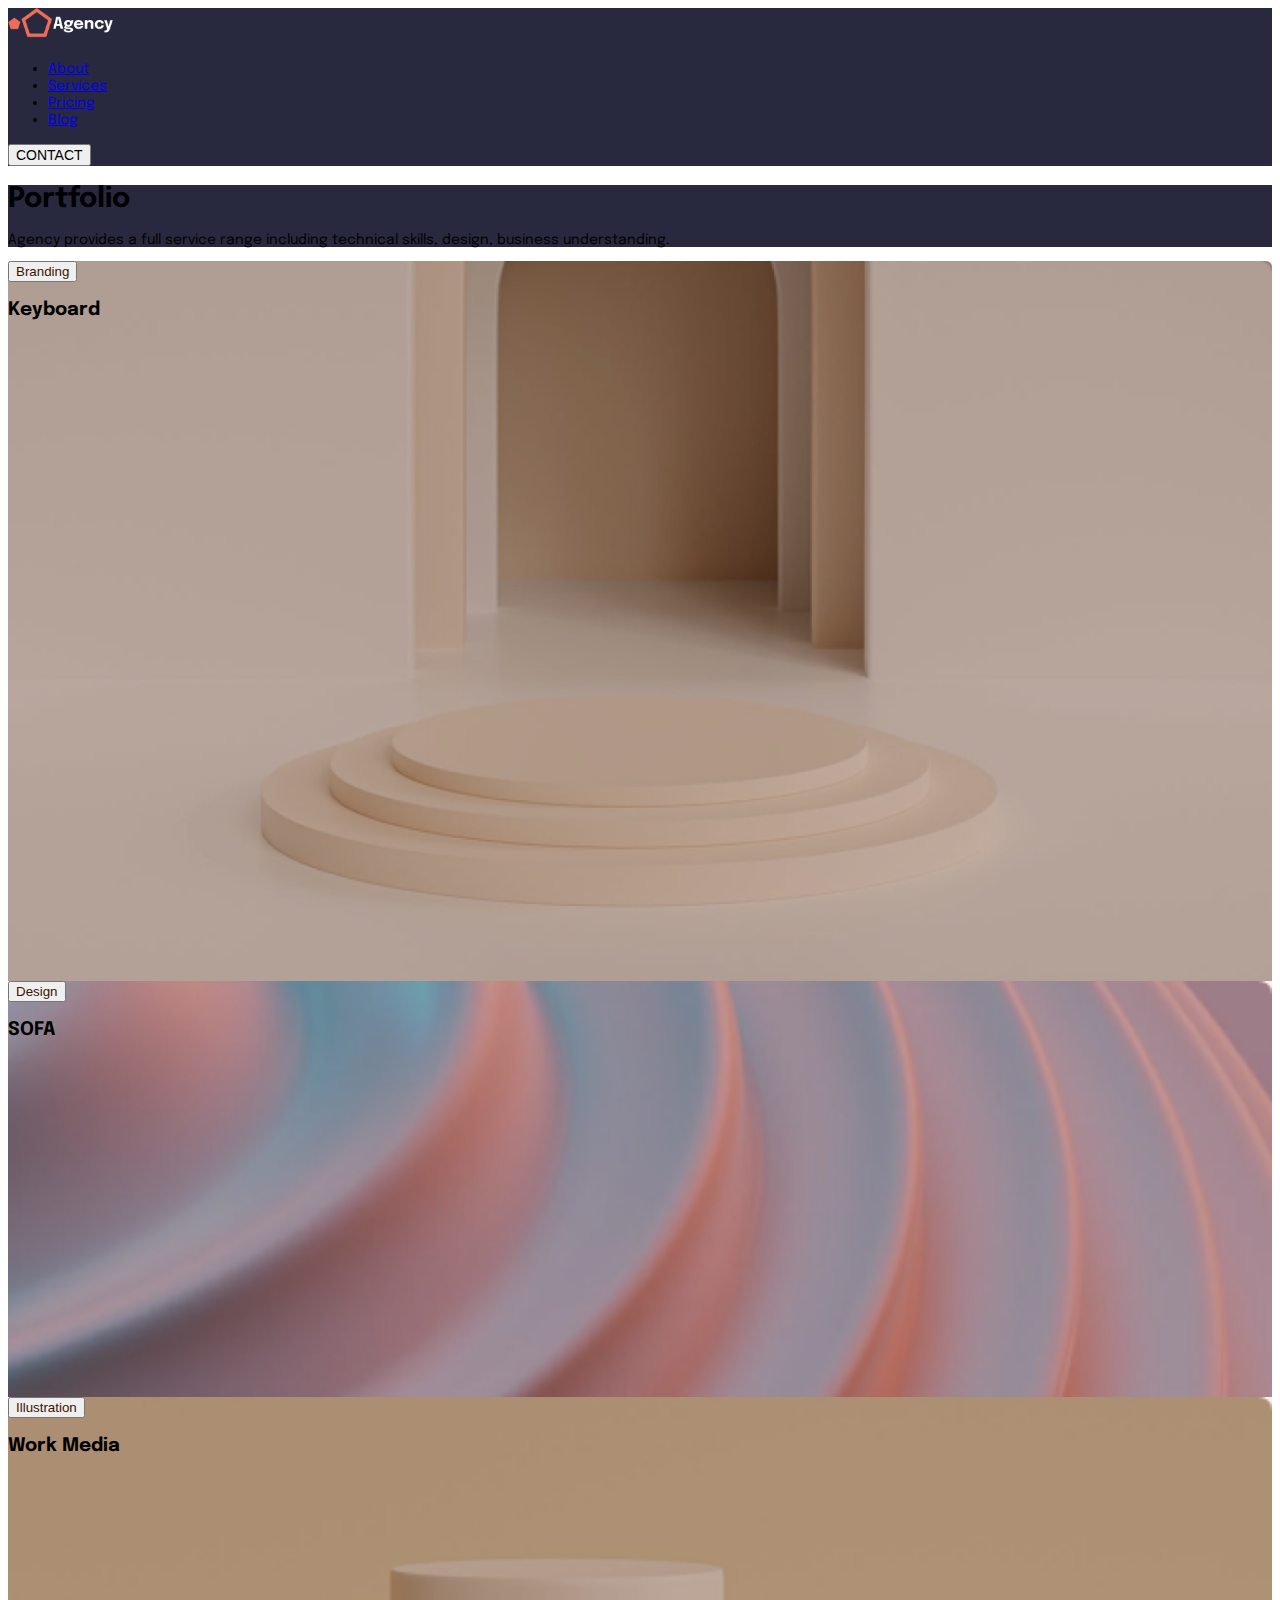
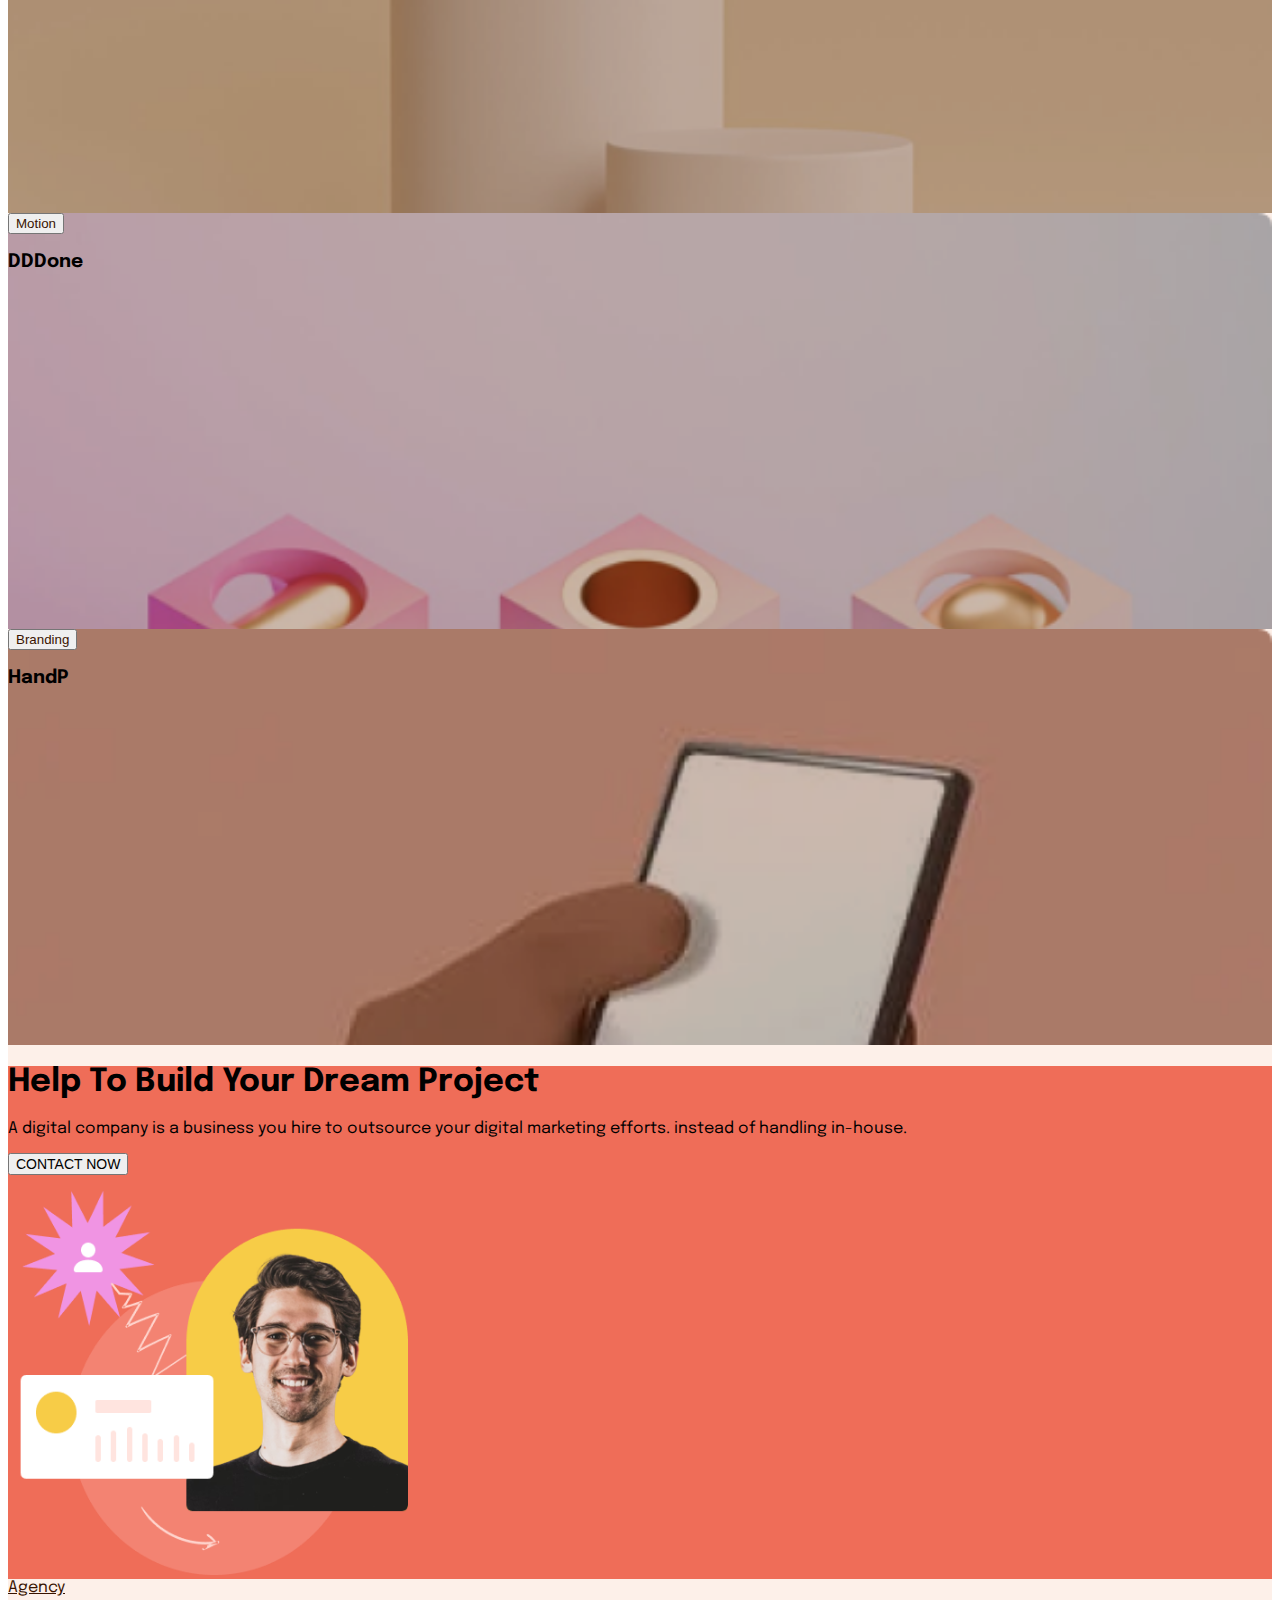
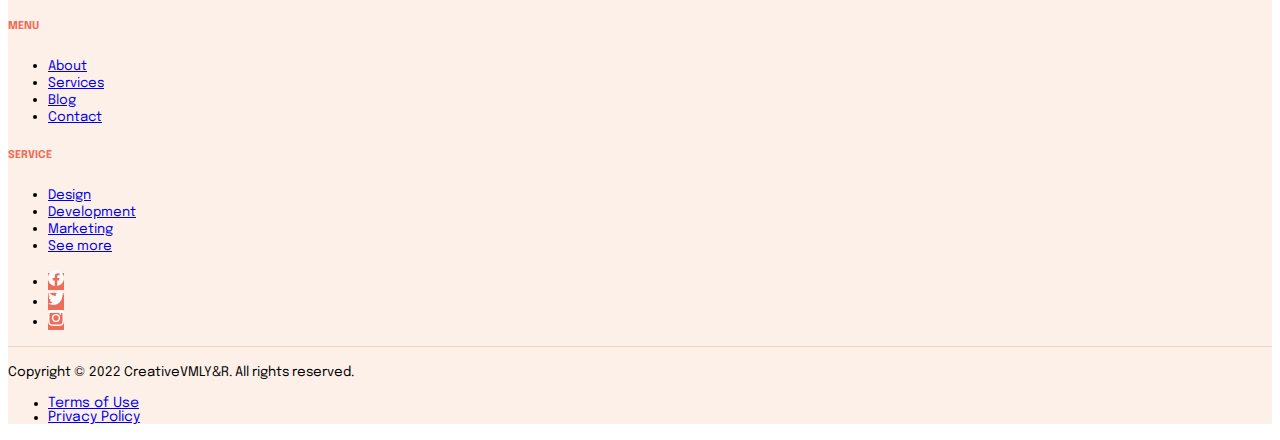
<file: index.html>
<!DOCTYPE html>
<html lang="en">
  <head>
    <meta charset="UTF-8">
    <meta http-equiv="X-UA-Compatible" content="IE=edge">
    <meta name="viewport" content="width=device-width, initial-scale=1.0">
    <title>Document</title>

    <link href="https://cdn.jsdelivr.net/npm/bootstrap@5.3.0-alpha1/dist/css/bootstrap.min.css" rel="stylesheet" integrity="sha384-GLhlTQ8iRABdZLl6O3oVMWSktQOp6b7In1Zl3/Jr59b6EGGoI1aFkw7cmDA6j6gD" crossorigin="anonymous">
    <link rel="stylesheet" href="./css/main.css">
  </head>
  <body>
    <!-- Header section with navigation links -->
    <section class="dark-bg">
      <div class="container">
        <header class="d-flex flex-wrap align-items-center justify-content-center justify-content-md-between py-3 content-box">
          <a href="/" class="d-flex align-items-center col-md-3 mb-2 mb-md-0 text-dark text-decoration-none">
            <img height="32" alt="Logo" src="./assets/logo.png" />
          </a>
    
          <ul class="nav col-12 col-md-auto mb-2 justify-content-center mb-md-0">
            <li><a href="#" class="nav-link px-4 link-light mx-4">About</a></li>
            <li><a href="#" class="nav-link px-4 link-light mx-4">Services</a></li>
            <li><a href="#" class="nav-link px-4 link-light mx-4">Pricing</a></li>
            <li><a href="#" class="nav-link px-4 link-light mx-4">Blog</a></li>
          </ul>
    
          <div class="col-md-3 text-end">
            <button type="button" class="btn btn-outline-secondary px-4 py-1 pt-2 fw-bolder text-white">CONTACT</button>
          </div>
        </header>
      </div>
    </section>

    <!-- Portfolio hero section -->
    <section class="dark-bg text-light">
      <div class="px-4 py-5 text-center">
        <h1 class="display-5 fw-bold mt-4">Portfolio</h1>
        <div class="col-lg-6 mx-auto">
          <p class="fw-regular mb-4">
            Agency provides a full service range including technical skills, design, business understanding.
          </p>
        </div>
      </div>
    </section>

    <!-- Product section -->
    <section class="light-orange-bg">
      <div class="container py-4 text-white">
        <div class="p-5 mb-4 rounded-3 h-720 d-flex mt-5 position-relative" id="card1">
          <div class="container-fluid py-5 position-absolute bottom-0">
            <button class="btn btn-light rounded-5 btn-lg mb-3 dark-orange" type="button">Branding</button>
            <h3 class="display-5 fw-bold">Keyboard</h3>
          </div>
        </div>
    
        <div class="row align-items-md-stretch">
          <div class="col-md-6">
            <div class="h-400 p-5 text-bg-dark rounded-3 position-relative" id="card2">
              <div class="position-absolute bottom-0 py-4">
                <button class="btn btn-light rounded-5 mb-3 dark-orange" type="button">Design</button>
                <h3 class="fw-bolder">SOFA</h3>
              </div>
            </div>
          </div>
          <div class="col-md-6">
            <div class="h-400 p-5 bg-light border rounded-3 position-relative" id="card3">
              <div class="position-absolute bottom-0 py-4">
                <button class="btn btn-light rounded-5 mb-3 dark-orange" type="button">Illustration</button>
                <h3 class="fw-bolder">Work Media</h3>
              </div>
            </div>
          </div>
        </div>

        <div class="row align-items-md-stretch mt-4">
          <div class="col-md-6">
            <div class="h-400 p-5 text-bg-dark rounded-3 mb-3 position-relative" id="card4">
              <div class="position-absolute bottom-0 py-4">
                <button class="btn btn-light rounded-5 mb-3 dark-orange" type="button">Motion</button>
                <h3 class="fw-bolder">DDDone</h3>
              </div>
            </div>
          </div>
          <div class="col-md-6">
            <div class="h-400 p-5 bg-light border rounded-3 mb-3 position-relative" id="card5">
              <div class="position-absolute bottom-0 py-4">
                <button class="btn btn-light rounded-5 mb-3 dark-orange" type="button">Branding</button>
                <h3 class="fw-bolder">HandP</h3>
              </div>
            </div>
          </div>
        </div>

        <div class="p-5 my-4 rounded-3 orange-bg">
          <div class="container-fluid py-5">
            <div class="row text-white">
              <div class="col-6">
                <h1 class="fw-bold display-1">Help To Build Your Dream Project</h1>
                <p class="mb-4 text-small">
                  A digital company is a business you hire to outsource your digital marketing efforts. instead of handling in-house.
                </p>
                <div class="col-md-6">
                  <button type="button" class="btn btn-lg btn-light me-2 fw-bold py-1 pt-2">CONTACT NOW</button>
                </div>
              </div>
              <div class="col-6 text-center">
                <img alt="smiling face" height="400" width="400" class="mx-4 my-3" src="./assets/pic.png" />
              </div>
            </div>
          </div>
        </div>

      </div>
    </section>

    <footer class="light-orange-bg">
      <div class="container">
        <footer class="row row-cols-1 row-cols-sm-2 row-cols-md-4 py-5">
          <div class="col mb-3">
            <a href="/" class="d-flex align-items-center mb-3 dark-orange text-decoration-none fw-bold fs-5">
              Agency
            </a>
          </div>
      
          <div class="col mb-3">
            <h6 class="orange mb-3">MENU</h6>
            <ul class="nav flex-column fw-bolder">
              <li class="nav-item mb-2"><a href="#" class="nav-link p-0 text-muted"><small>About</small></a></li>
              <li class="nav-item mb-2"><a href="#" class="nav-link p-0 text-muted"><small>Services</small></a></li>
              <li class="nav-item mb-2"><a href="#" class="nav-link p-0 text-muted"><small>Blog</small></a></li>
              <li class="nav-item mb-2"><a href="#" class="nav-link p-0 text-muted"><small>Contact</small></a></li>
            </ul>
          </div>
      
          <div class="col mb-3">
            <h6 class="orange mb-3">SERVICE</h6>
            <ul class="nav flex-column fw-bolder">
              <li class="nav-item mb-2"><a href="#" class="nav-link p-0 text-muted"><small>Design</small></a></li>
              <li class="nav-item mb-2"><a href="#" class="nav-link p-0 text-muted"><small>Development</small></a></li>
              <li class="nav-item mb-2"><a href="#" class="nav-link p-0 text-muted"><small>Marketing</small></a></li>
              <li class="nav-item mb-2"><a href="#" class="nav-link p-0 text-muted"><small>See more</small></a></li>
            </ul>
          </div>

          <div class="col mb-3 position-relative">
            <ul class="nav list-unstyled d-flex position-absolute top-0 end-0 mx-4">
              <li class="ms-3">
                <a class="text-muted rounded-5 orange-bg p-2" href="#">
                  <svg xmlns="http://www.w3.org/2000/svg" width="16" height="16" fill="#FFFFFF" class="bi bi-facebook" viewBox="0 0 16 16">
                    <path d="M16 8.049c0-4.446-3.582-8.05-8-8.05C3.58 0-.002 3.603-.002 8.05c0 4.017 2.926 7.347 6.75 7.951v-5.625h-2.03V8.05H6.75V6.275c0-2.017 1.195-3.131 3.022-3.131.876 0 1.791.157 1.791.157v1.98h-1.009c-.993 0-1.303.621-1.303 1.258v1.51h2.218l-.354 2.326H9.25V16c3.824-.604 6.75-3.934 6.75-7.951z"/>
                  </svg>
                </a>
              </li>
              <li class="ms-3">
                <a class="text-muted rounded-5 orange-bg p-2" href="#">
                  <svg xmlns="http://www.w3.org/2000/svg" width="16" height="16" fill="#FFFFFF" class="bi bi-twitter" viewBox="0 0 16 16">
                    <path d="M5.026 15c6.038 0 9.341-5.003 9.341-9.334 0-.14 0-.282-.006-.422A6.685 6.685 0 0 0 16 3.542a6.658 6.658 0 0 1-1.889.518 3.301 3.301 0 0 0 1.447-1.817 6.533 6.533 0 0 1-2.087.793A3.286 3.286 0 0 0 7.875 6.03a9.325 9.325 0 0 1-6.767-3.429 3.289 3.289 0 0 0 1.018 4.382A3.323 3.323 0 0 1 .64 6.575v.045a3.288 3.288 0 0 0 2.632 3.218 3.203 3.203 0 0 1-.865.115 3.23 3.23 0 0 1-.614-.057 3.283 3.283 0 0 0 3.067 2.277A6.588 6.588 0 0 1 .78 13.58a6.32 6.32 0 0 1-.78-.045A9.344 9.344 0 0 0 5.026 15z"/>
                  </svg>
                </a>
              </li>
              <li class="ms-3">
                <a class="text-muted rounded-5 orange-bg p-2" href="#">
                  <svg xmlns="http://www.w3.org/2000/svg" width="16" height="16" fill="#FFFFFF" class="bi bi-instagram" viewBox="0 0 16 16">
                    <path d="M8 0C5.829 0 5.556.01 4.703.048 3.85.088 3.269.222 2.76.42a3.917 3.917 0 0 0-1.417.923A3.927 3.927 0 0 0 .42 2.76C.222 3.268.087 3.85.048 4.7.01 5.555 0 5.827 0 8.001c0 2.172.01 2.444.048 3.297.04.852.174 1.433.372 1.942.205.526.478.972.923 1.417.444.445.89.719 1.416.923.51.198 1.09.333 1.942.372C5.555 15.99 5.827 16 8 16s2.444-.01 3.298-.048c.851-.04 1.434-.174 1.943-.372a3.916 3.916 0 0 0 1.416-.923c.445-.445.718-.891.923-1.417.197-.509.332-1.09.372-1.942C15.99 10.445 16 10.173 16 8s-.01-2.445-.048-3.299c-.04-.851-.175-1.433-.372-1.941a3.926 3.926 0 0 0-.923-1.417A3.911 3.911 0 0 0 13.24.42c-.51-.198-1.092-.333-1.943-.372C10.443.01 10.172 0 7.998 0h.003zm-.717 1.442h.718c2.136 0 2.389.007 3.232.046.78.035 1.204.166 1.486.275.373.145.64.319.92.599.28.28.453.546.598.92.11.281.24.705.275 1.485.039.843.047 1.096.047 3.231s-.008 2.389-.047 3.232c-.035.78-.166 1.203-.275 1.485a2.47 2.47 0 0 1-.599.919c-.28.28-.546.453-.92.598-.28.11-.704.24-1.485.276-.843.038-1.096.047-3.232.047s-2.39-.009-3.233-.047c-.78-.036-1.203-.166-1.485-.276a2.478 2.478 0 0 1-.92-.598 2.48 2.48 0 0 1-.6-.92c-.109-.281-.24-.705-.275-1.485-.038-.843-.046-1.096-.046-3.233 0-2.136.008-2.388.046-3.231.036-.78.166-1.204.276-1.486.145-.373.319-.64.599-.92.28-.28.546-.453.92-.598.282-.11.705-.24 1.485-.276.738-.034 1.024-.044 2.515-.045v.002zm4.988 1.328a.96.96 0 1 0 0 1.92.96.96 0 0 0 0-1.92zm-4.27 1.122a4.109 4.109 0 1 0 0 8.217 4.109 4.109 0 0 0 0-8.217zm0 1.441a2.667 2.667 0 1 1 0 5.334 2.667 2.667 0 0 1 0-5.334z"/>
                  </svg>
                </a>
              </li>
            </ul>
          </div>
        </footer>

        <div class="d-flex flex-column flex-sm-row justify-content-between py-4 border-top">
          <p class="text-muted">
            <small>Copyright &copy; 2022 CreativeVMLY&R. All rights reserved.</small>
          </p>
          <ul class="list-unstyled d-flex">
            <li class="px-4"><a href="#" class="text-decoration-none link-dark">Terms of Use</a></li>
            <li class="px-4"><a href="#" class="text-decoration-none link-dark">Privacy Policy</a></li>
          </ul>
        </div>
      </div>
    </footer>

    <script src="https://cdn.jsdelivr.net/npm/@popperjs/core@2.11.6/dist/umd/popper.min.js" integrity="sha384-oBqDVmMz9ATKxIep9tiCxS/Z9fNfEXiDAYTujMAeBAsjFuCZSmKbSSUnQlmh/jp3" crossorigin="anonymous"></script>
    <script src="https://cdn.jsdelivr.net/npm/bootstrap@5.3.0-alpha1/dist/js/bootstrap.min.js" integrity="sha384-mQ93GR66B00ZXjt0YO5KlohRA5SY2XofN4zfuZxLkoj1gXtW8ANNCe9d5Y3eG5eD" crossorigin="anonymous"></script>
  </body>
</html>
</file>
<file: css/main.css>
@import url('https://fonts.googleapis.com/css?family=Epilogue&display=swap');

body {
  font-family: 'Epilogue';
}

.dark-bg {
  background-color: #28293E !important;
}

.light-orange-bg {
  background-color: #FDF0E9 !important;
}

.orange-bg {
  background-color: #EF6D58 !important;
}

.orange {
  color: #EF6D58;
}

.h-720 {
  height: 720px !important;
}

.h-400 {
  height: 416px !important;
}

.dark-orange {
  color: #391400;
}

#card1 {
  background-image: url('../assets/img1.png');
  background-repeat: no-repeat;
  background-size: cover;
}

#card2 {
  background-image: url('../assets/img2.png');
  background-repeat: no-repeat;
  background-size: cover;
}

#card3 {
  background-image: url('../assets/img3.png');
  background-repeat: no-repeat;
  background-size: cover;
}

#card4 {
  background-image: url('../assets/img4.png');
  background-repeat: no-repeat;
  background-size: cover;
}

#card5 {
  background-image: url('../assets/img5.png');
  background-repeat: no-repeat;
  background-size: cover;
}

/* contact button styles **/

.px-4, .py-1, .pt-1 {
  font-size: 14px;
}

.border-top {
  border-top: 1px solid #F3D1BF !important;
}
</file>
